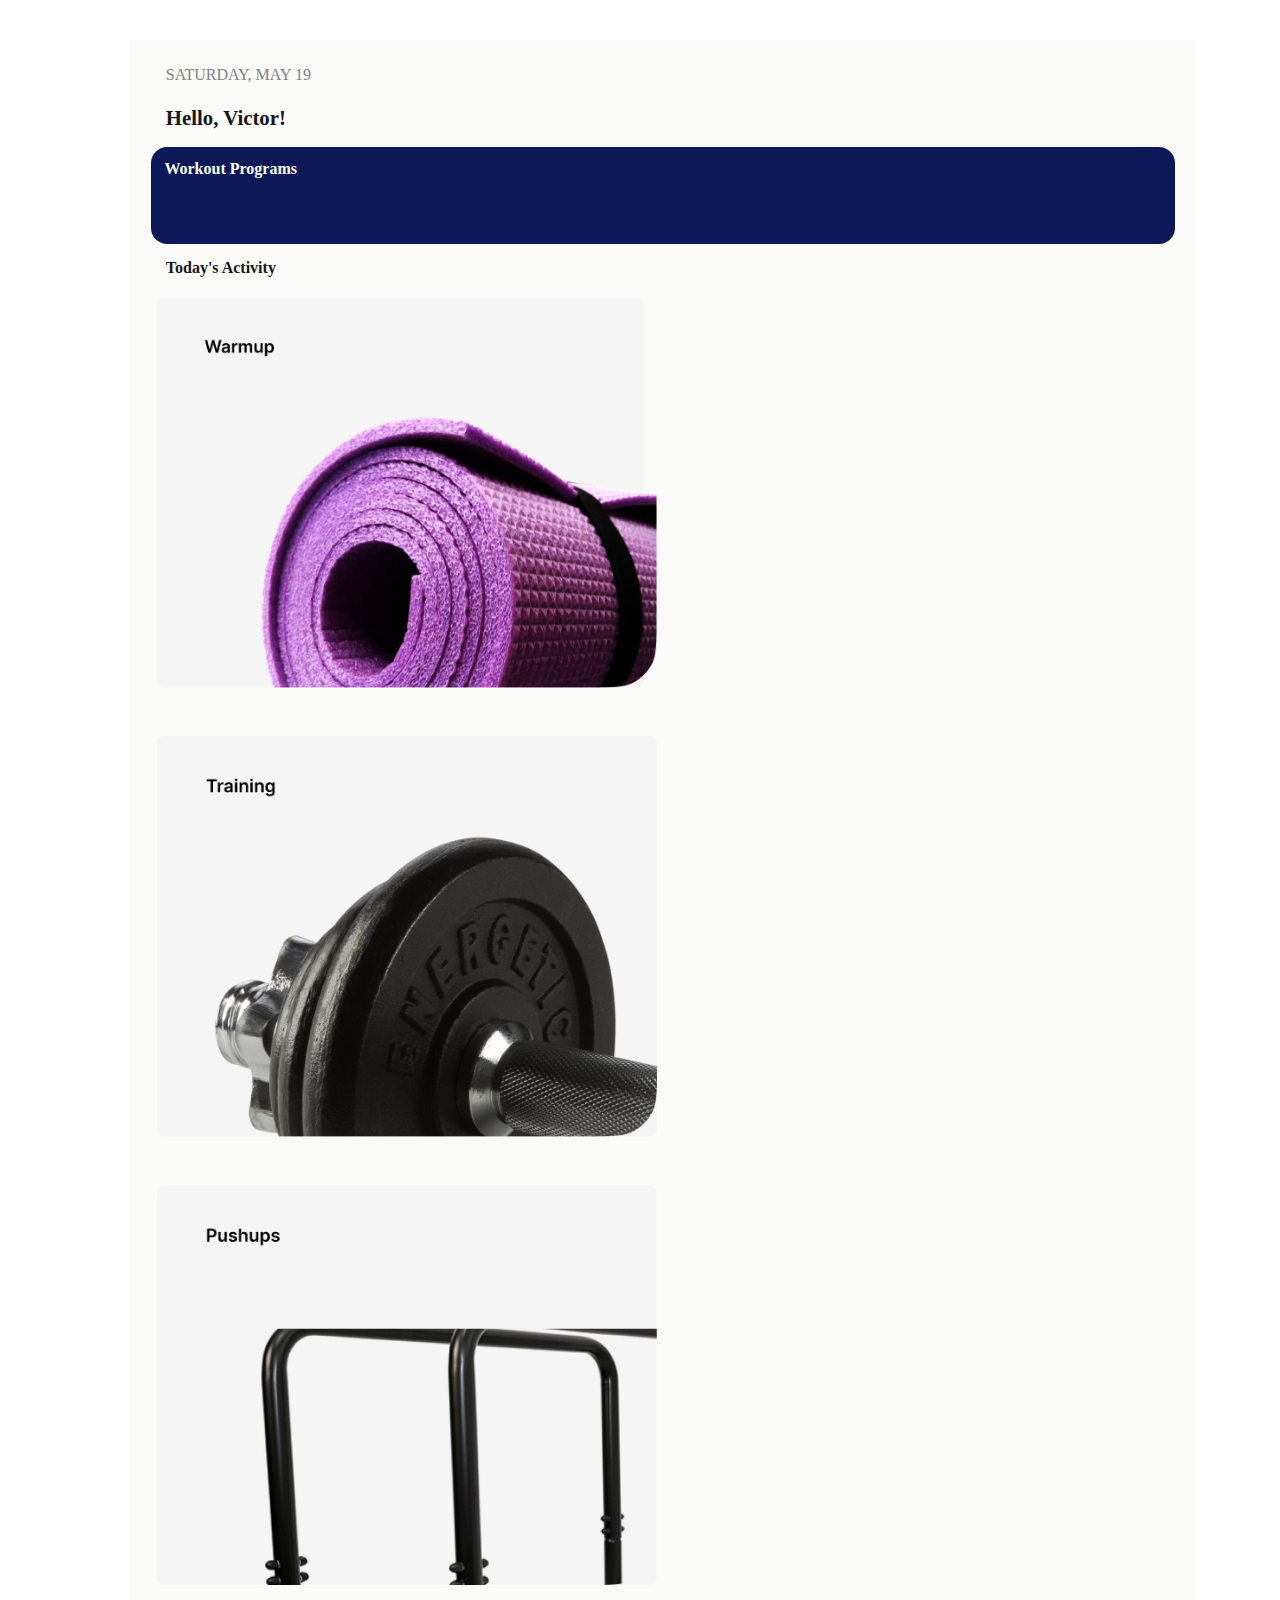
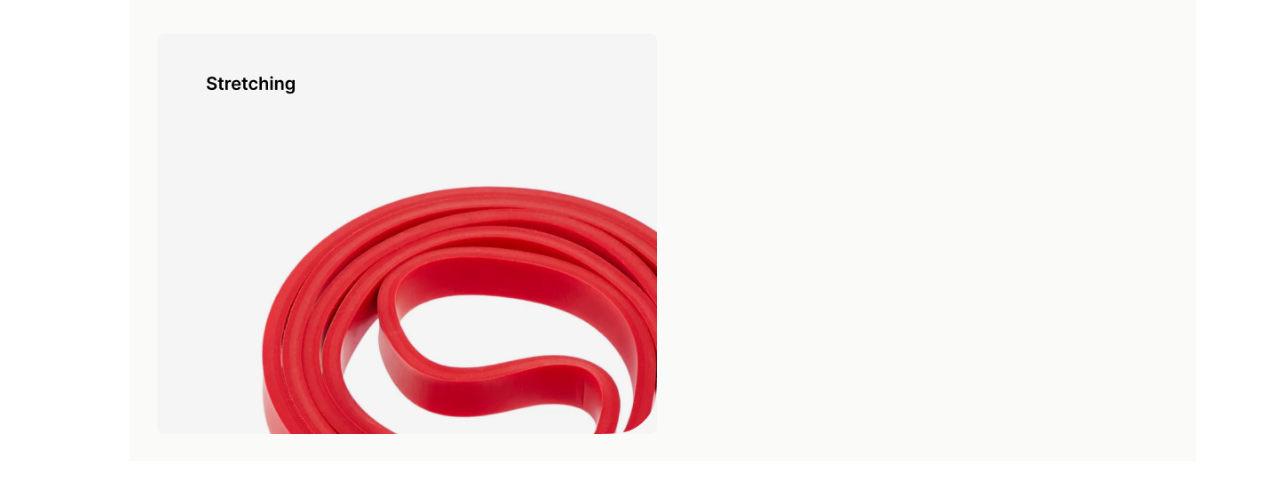
<file: busola/workout.html>
<!DOCTYPE html>
<html lang="en">
<head>
    <meta charset="UTF-8">
    <meta http-equiv="X-UA-Compatible" content="IE=edge">
    <meta name="viewport" content="width=device-width, initial-scale=1.0">
    <title>Workput Programs</title>
    <link rel="stylesheet" href="stylesw.css">
</head>
<body>
    <div id="container">
        <div>
            <div>
                <p id="date">SATURDAY, MAY 19</p>
                <P id="name">
                    Hello, Victor!
                </P>
            </div>
            <div id="header">
                <p>Workout Programs</p>
            </div>
        </div>
        <div>
            <p id="activity"> Today's Activity</p>
        </div>
        <div class="images">
            <img class="img" src="images/Warmup.png" alt="pic1">
            <img class="img" src="images/Training.png" alt="pic2">
            <img class="img" src="images/Pushups.png" alt="pic3">
            <img class="img" src="images/Stretching.png" alt="pic4">
        </div>
    </div>
</body>
</html>
</file>
<file: busola/stylesw.css>
*{
    margin: 0px;
    padding: 0px;
}

#container{
    border:0px dotted black;
    width: 80%;
    margin: 40px 130px;
    padding: 1.3rem;
    color: #171717;
    background-color: #FAFAF9;
}

#date{
    font-family: 'Montserrat';
    color:grey;
    padding:5px 15px;
}

#name{
    /* color: black; */
    font-family: 'inter';
    font-style: normal;
    font-weight: 700;
    font-size: 1.3rem;
    line-height: 1.75rem;
    padding: 15px;
}

#header{
    background-color: #0D1957;
    min-height: 70px;
    padding: 0.85rem;
    border-radius: 1rem;
}

#header > p{
    font-family: 'Montserrat';
    color:#FAFAF9;
    font-weight: 600;
}

#activity{
    padding: 15px;
    font-family: 'Montserrat';
    font-weight: 700;
}

.images{
    display: flex;
    flex-wrap: wrap;
    gap:3rem;
    margin: 6px;
}

.img{
    width:500px;
}
</file>
